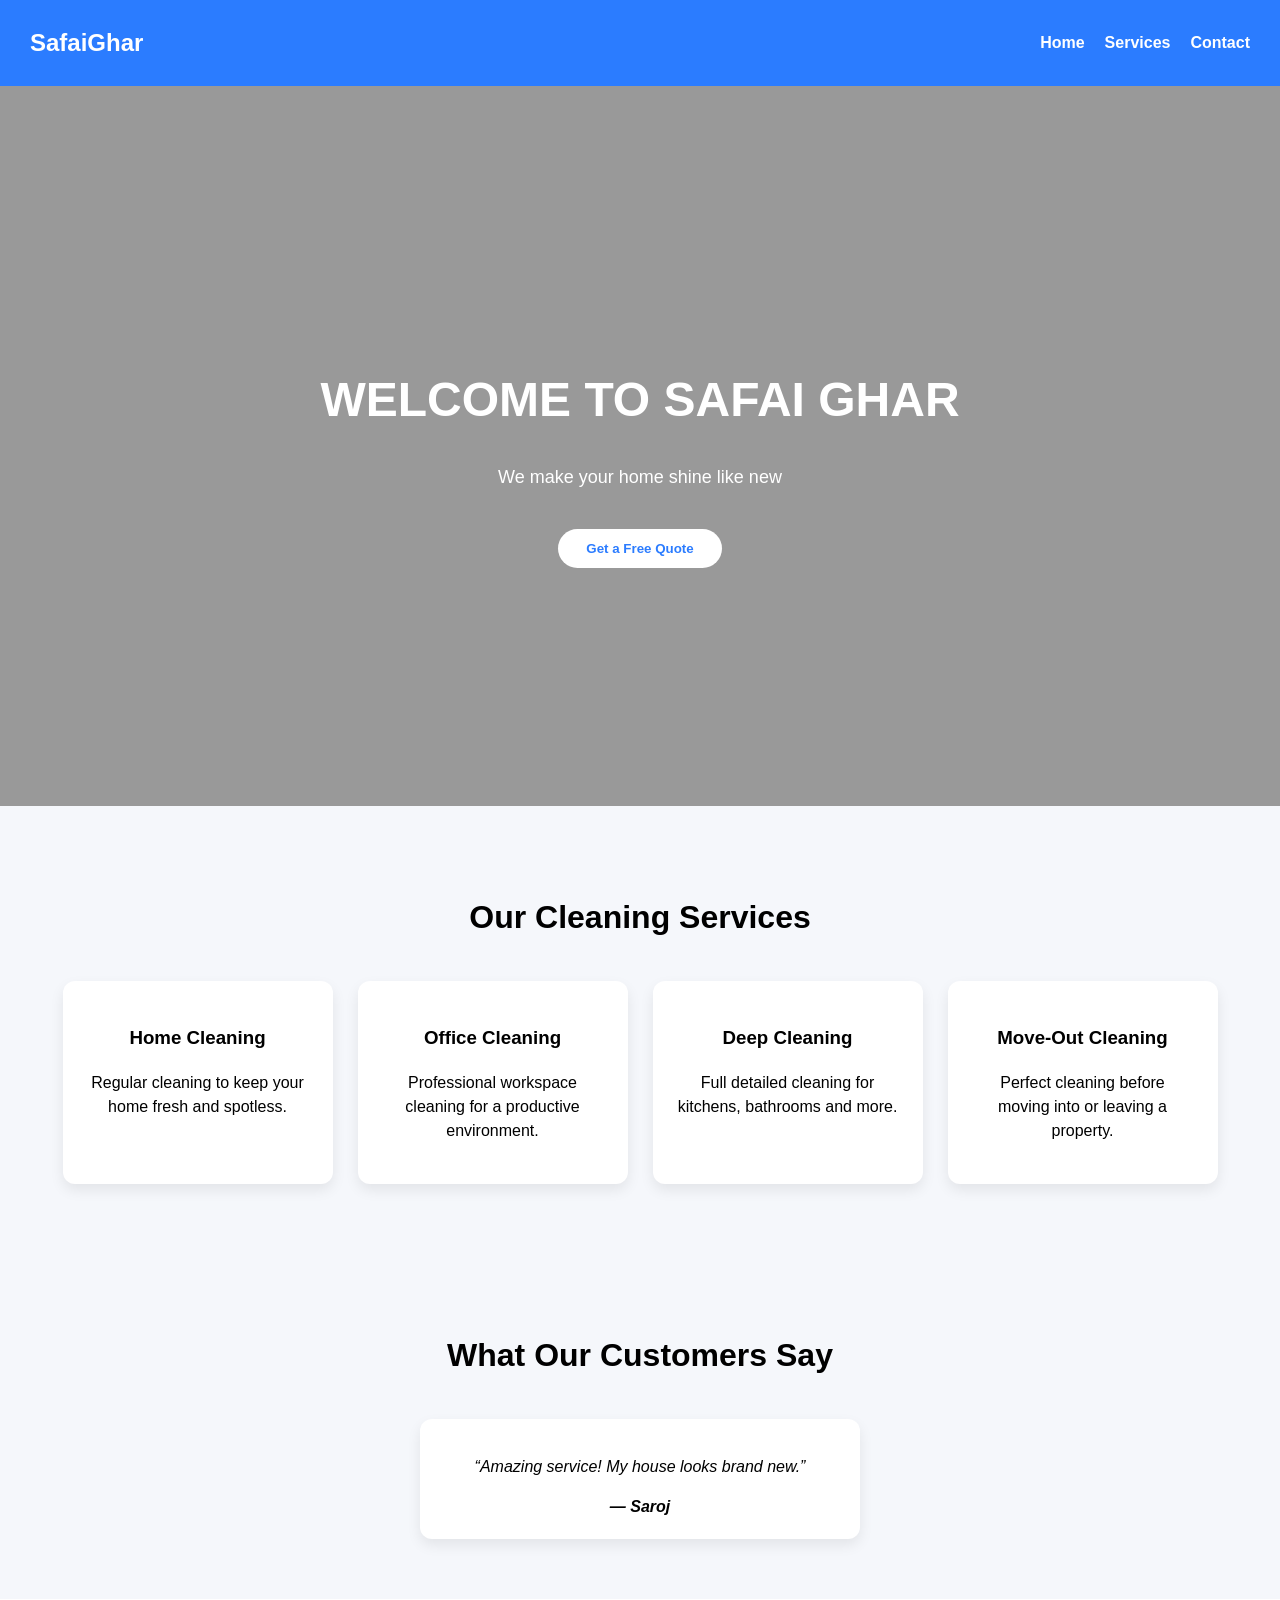
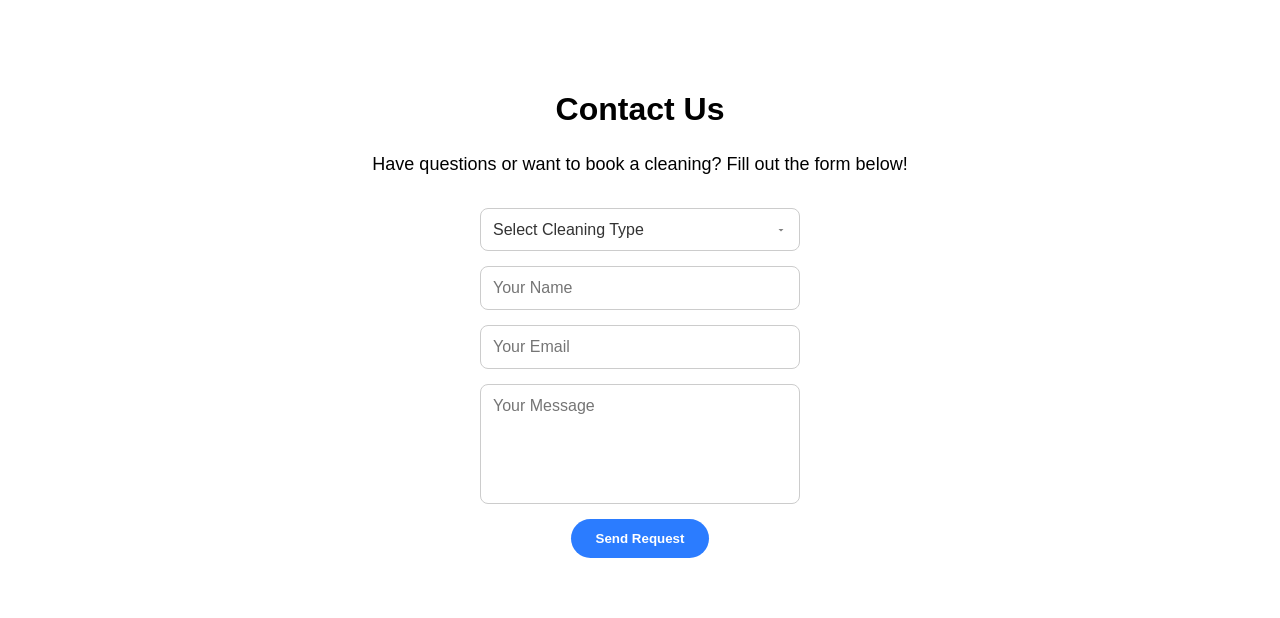
<file: index.html>
<!DOCTYPE html>
<html lang="en">
<head>
  <meta name="viewport" content="width=device-width, initial-scale=1.
  <meta name="description" content="ShineWave professional home and office cleaning service. Book your cleaning online today!">
<meta name="keywords" content="cleaning service, home cleaning, office cleaning, deep cleaning, moving out cleaning">
<meta name="author" content="ShineWave">
<title>ShineWave | Professional Cleaning Service</title>
  <meta charset="UTF-8">
  <title>SafaiGharꔪ</title>
  <link rel="stylesheet" href="style.css">
  
</head>
<header>
  <nav class="navbar">
    <h2 class="logo">SafaiGhar</h2>
    <ul class="nav-links">
      <li><a href="#">Home</a></li>
      <li><a href="#services">Services</a></li>
      <li><a href="#contact">Contact</a></li>
    </ul>
  </nav>

  <section class="hero">
    <h1>WELCOME TO SAFAI GHAR</h1>
    <p>We make your home shine like new</p>
    <button>Get a Free Quote</button>
  </section>
</header>
<body>
<section id="services" class="services">
  <h2>Our Cleaning Services</h2>

  <div class="service-cards">

    <div class="service-card">
      <h3>Home Cleaning</h3>
      <p>Regular cleaning to keep your home fresh and spotless.</p>
    </div>

    <div class="service-card">
      <h3>Office Cleaning</h3>
      <p>Professional workspace cleaning for a productive environment.</p>
    </div>

    <div class="service-card">
      <h3>Deep Cleaning</h3>
      <p>Full detailed cleaning for kitchens, bathrooms and more.</p>
    </div>

    <div class="service-card">
      <h3>Move-Out Cleaning</h3>
      <p>Perfect cleaning before moving into or leaving a property.</p>
    </div>

  </div>
</section><section id="testimonials" class="testimonials">
  <h2>What Our Customers Say</h2>
  <div class="testimonial-card">
    <p id="reviewText">“Amazing service! My house looks brand new.”</p>
    <strong id="reviewName">— Saroj</strong>
  </div>
</section>
<section>
<section id="contact" class="contact">
  <h2>Contact Us</h2>
  <p>Have questions or want to book a cleaning? Fill out the form below!</p>

  <form id="contactForm"><!-- New dropdown -->
  <select id="cleaningType" required>
    <option value="">Select Cleaning Type</option>
    <option value="Home Cleaning">Home Cleaning</option>
    <option value="Office Cleaning">Office Cleaning</option>
    <option value="Deep Cleaning">Deep Cleaning</option>
    <option value="Move-Out Cleaning">Move-Out Cleaning</option>
  </select>
  
    <input type="text" placeholder="Your Name" required>
    <input type="email" placeholder="Your Email" required>
  
  
  <textarea placeholder="Your Message"></textarea>
   <button type="submit">Send Request</button>
</section>
<script src="script.js"></script>
</body>
</html>
</file>
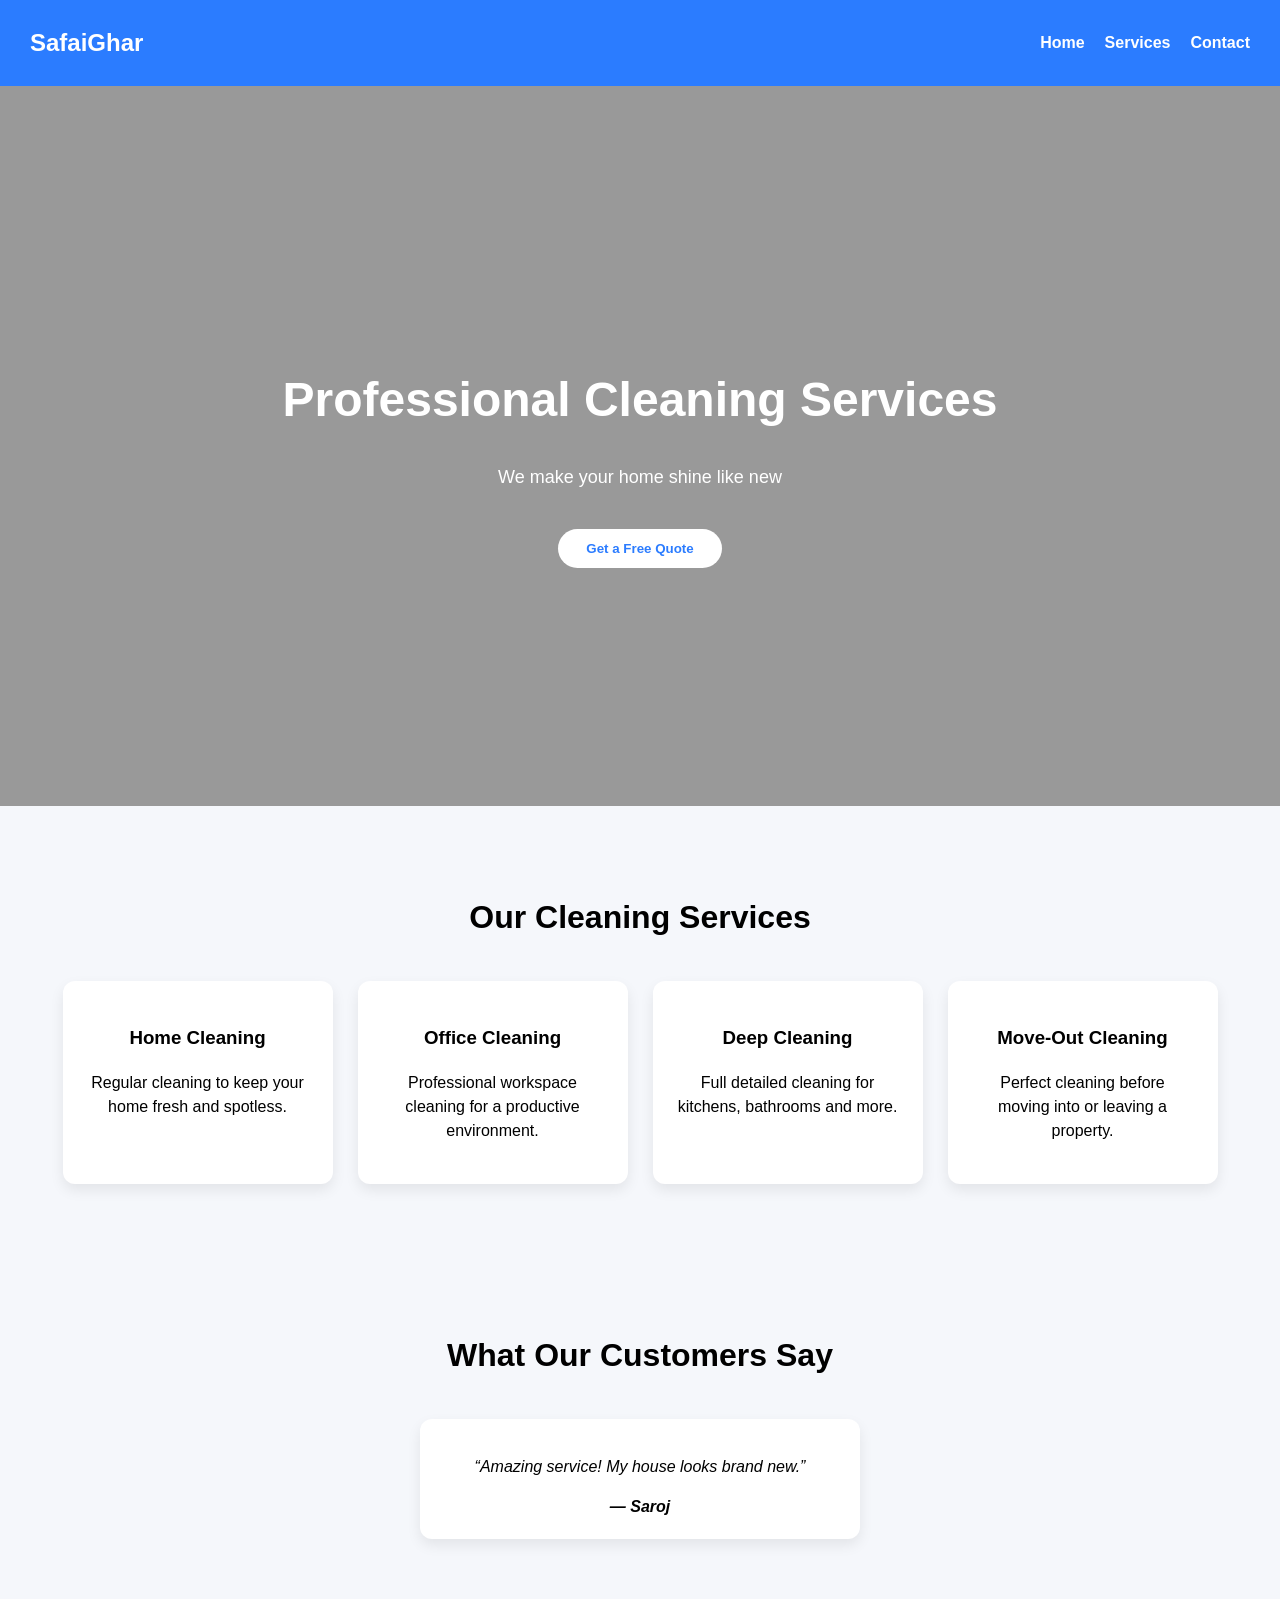
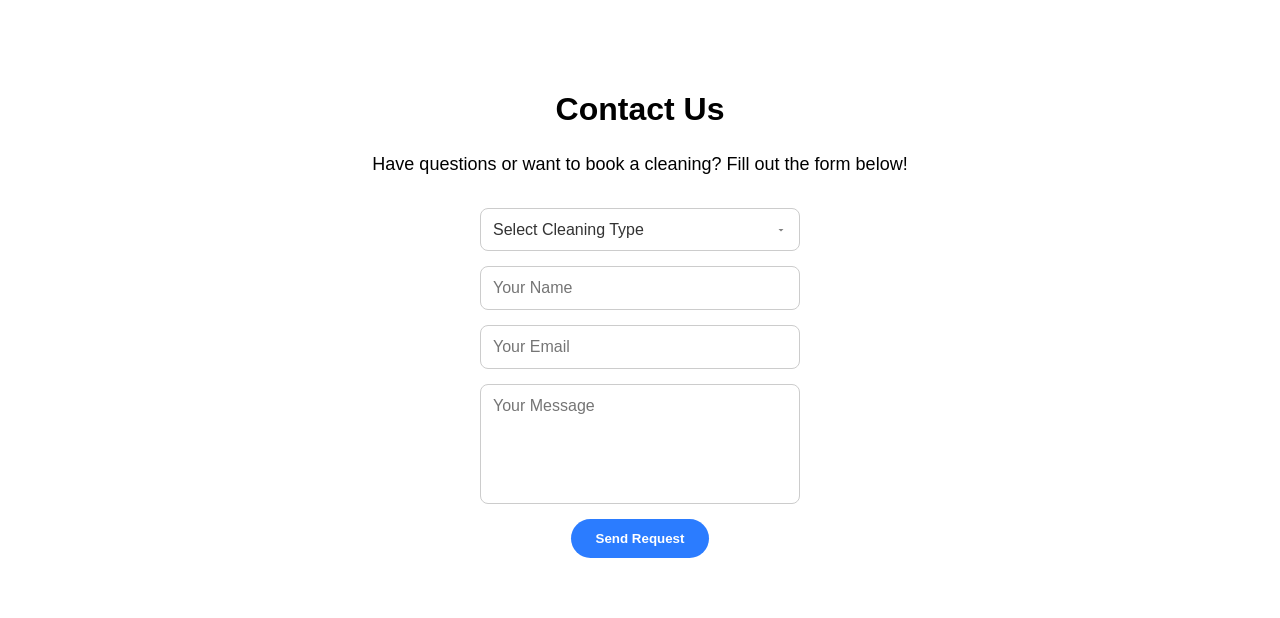
<file: project.html>
<!DOCTYPE html>
<html lang="en">
<head>
  <meta name="description" content="ShineWave professional home and office cleaning service. Book your cleaning online today!">
<meta name="keywords" content="cleaning service, home cleaning, office cleaning, deep cleaning, moving out cleaning">
<meta name="author" content="ShineWave">
<title>ShineWave | Professional Cleaning Service</title>
  <meta charset="UTF-8">
  <title>SafaiGhar</title>
  <link rel="stylesheet" href="./style.css">

</head>
<header>
  <nav class="navbar">
    <h2 class="logo">SafaiGhar</h2>
    <ul class="nav-links">
      <li><a href="#">Home</a></li>
      <li><a href="#services">Services</a></li>
      <li><a href="#contact">Contact</a></li>
    </ul>
  </nav>

  <section class="hero">
    <h1>Professional Cleaning Services</h1>
    <p>We make your home shine like new</p>
    <button>Get a Free Quote</button>
  </section>
</header>
<body>
<section id="services" class="services">
  <h2>Our Cleaning Services</h2>

  <div class="service-cards">

    <div class="service-card">
      <h3>Home Cleaning</h3>
      <p>Regular cleaning to keep your home fresh and spotless.</p>
    </div>

    <div class="service-card">
      <h3>Office Cleaning</h3>
      <p>Professional workspace cleaning for a productive environment.</p>
    </div>

    <div class="service-card">
      <h3>Deep Cleaning</h3>
      <p>Full detailed cleaning for kitchens, bathrooms and more.</p>
    </div>

    <div class="service-card">
      <h3>Move-Out Cleaning</h3>
      <p>Perfect cleaning before moving into or leaving a property.</p>
    </div>

  </div>
</section><section id="testimonials" class="testimonials">
  <h2>What Our Customers Say</h2>
  <div class="testimonial-card">
    <p id="reviewText">“Amazing service! My house looks brand new.”</p>
    <strong id="reviewName">— Saroj</strong>
  </div>
</section>
<section>
<section id="contact" class="contact">
  <h2>Contact Us</h2>
  <p>Have questions or want to book a cleaning? Fill out the form below!</p>

  <form id="contactForm"><!-- New dropdown -->
  <select id="cleaningType" required>
    <option value="">Select Cleaning Type</option>
    <option value="Home Cleaning">Home Cleaning</option>
    <option value="Office Cleaning">Office Cleaning</option>
    <option value="Deep Cleaning">Deep Cleaning</option>
    <option value="Move-Out Cleaning">Move-Out Cleaning</option>
  </select>
  
    <input type="text" placeholder="Your Name" required>
    <input type="email" placeholder="Your Email" required>
  
  
  <textarea placeholder="Your Message"></textarea>
   <button type="submit">Send Request</button>
</section>
<script src="script.js"></script>
</body>
</html>
</file>
<file: style.css>
/* =================== GLOBAL STYLES =================== */
body {
  margin: 0;
  font-family: Arial, sans-serif;
  font-size: 16px; /* base font size for scaling */
  line-height: 1.5;
  box-sizing: border-box;
}

/* =================== NAVBAR =================== */
.navbar {
  display: flex;
  justify-content: space-between;
  align-items: center;
  background: #2b7cff;
  padding: 15px 30px;
  color: white;
  flex-wrap: wrap;
}

.logo {
  margin: 0;
}

.nav-links {
  list-style: none;
  display: flex;
  gap: 20px;
  flex-wrap: wrap;
}

.nav-links a {
  color: white;
  text-decoration: none;
  font-weight: bold;
}

/* =================== HERO =================== */
.hero {
  height: 80vh;
  background: linear-gradient(rgba(0,0,0,0.4), rgba(0,0,0,0.4)),
              url("https://images.unsplash.com/photo-1581578731548-c64695cc6952");
  background-size: cover;
  background-position: center;
  color: white;
  display: flex;
  flex-direction: column;
  justify-content: center;
  align-items: center;
  text-align: center;
}

.hero h1 {
  font-size: 3rem; /* 48px */
  margin-bottom: 10px;
}

.hero p {
  font-size: 1.125rem; /* 18px */
}

.hero button {
  margin-top: 20px;
  padding: 12px 28px;
  border: none;
  border-radius: 25px;
  background: white;
  color: #2b7cff;
  font-weight: bold;
  cursor: pointer;
  transition: transform 0.3s ease, background 0.3s ease;
}

.hero button:hover {
  background: #1a5ec1;
  transform: scale(1.05);
}

/* =================== SERVICES =================== */
.services {
  padding: 60px 20px;
  text-align: center;
  background: #f5f7fb;
}

.services h2 {
  font-size: 2rem; /* 32px */
  margin-bottom: 40px;
}

.service-cards {
  display: flex;
  justify-content: center;
  gap: 25px;
  flex-wrap: wrap;
}

.service-card {
  background: white;
  padding: 25px;
  width: 220px;
  border-radius: 12px;
  box-shadow: 0 6px 14px rgba(0,0,0,0.08);
  transition: transform 0.3s ease;
}

.service-card:hover {
  transform: translateY(-8px) scale(1.02);
}

/* =================== CONTACT =================== */
.contact {
  padding: 60px 20px;
  text-align: center;
  background: #ffffff;
}

.contact h2 {
  font-size: 2rem; /* 32px */
  margin-bottom: 15px;
}

.contact p {
  margin-bottom: 30px;
  font-size: 1.125rem; /* 18px */
}

.contact form {
  display: flex;
  flex-direction: column;
  align-items: center;
  gap: 15px;
}

.contact input,
.contact textarea,
.contact select {
  width: 320px;
  max-width: 95%;
  padding: 12px;
  border-radius: 8px;
  border: 1px solid #ccc;
  font-size: 1rem;
  font-family: Arial, sans-serif;
  color: #333;
  background: white;
  box-sizing: border-box;
}

.contact textarea {
  height: 120px;
  resize: none;
}

.contact select {
  appearance: none;
  background: white url('data:image/svg+xml;utf8,<svg fill="gray" height="20" viewBox="0 0 24 24" width="20" xmlns="http://www.w3.org/2000/svg"><path d="M7 10l5 5 5-5z"/></svg>') no-repeat right 12px center;
  background-size: 12px;
  cursor: pointer;
}

.contact button {
  padding: 12px 25px;
  background: #2b7cff;
  color: white;
  font-weight: bold;
  border: none;
  border-radius: 25px;
  cursor: pointer;
  transition: transform 0.3s ease, background 0.3s ease;
}

.contact button:hover {
  background: #1a5ec1;
  transform: scale(1.05);
}

/* =================== TESTIMONIALS =================== */
.testimonials {
  padding: 60px 20px;
  background: #f5f7fb;
  text-align: center;
}

.testimonials h2 {
  font-size: 2rem; /* 32px */
  margin-bottom: 40px;
}

.testimonial-card {
  max-width: 400px;
  margin: auto;
  font-style: italic;
  padding: 20px;
  background: white;
  border-radius: 12px;
  box-shadow: 0 6px 14px rgba(0,0,0,0.08);
  transition: transform 0.3s ease;
}

.testimonial-card:hover {
  transform: translateY(-5px) scale(1.01);
}

/* =================== RESPONSIVE DESIGN =================== */
/* Tablets and small desktops */
@media (max-width: 992px) {
  .service-card {
    width: 45%;
    margin-bottom: 20px;
  }

  .contact input,
  .contact textarea,
  .contact select {
    width: 90%;
  }

  .testimonial-card {
    max-width: 90%;
  }
}

/* Mobile devices */
@media (max-width: 600px) {
  .navbar {
    flex-direction: column;
    gap: 10px;
  }

  .nav-links {
    flex-direction: column;
    gap: 10px;
  }

  .hero {
    height: 50vh;
  }

  .hero h1 {
    font-size: 2rem; /* 32px */
  }

  .hero p {
    font-size: 1rem; /* 16px */
  }

  .hero button {
    padding: 10px 20px;
  }

  .service-card {
    width: 90%;
  }

  .contact input,
  .contact textarea,
  .contact select {
    width: 95%;
  }

  .testimonial-card {
    max-width: 95%;
  }
}
</file>
